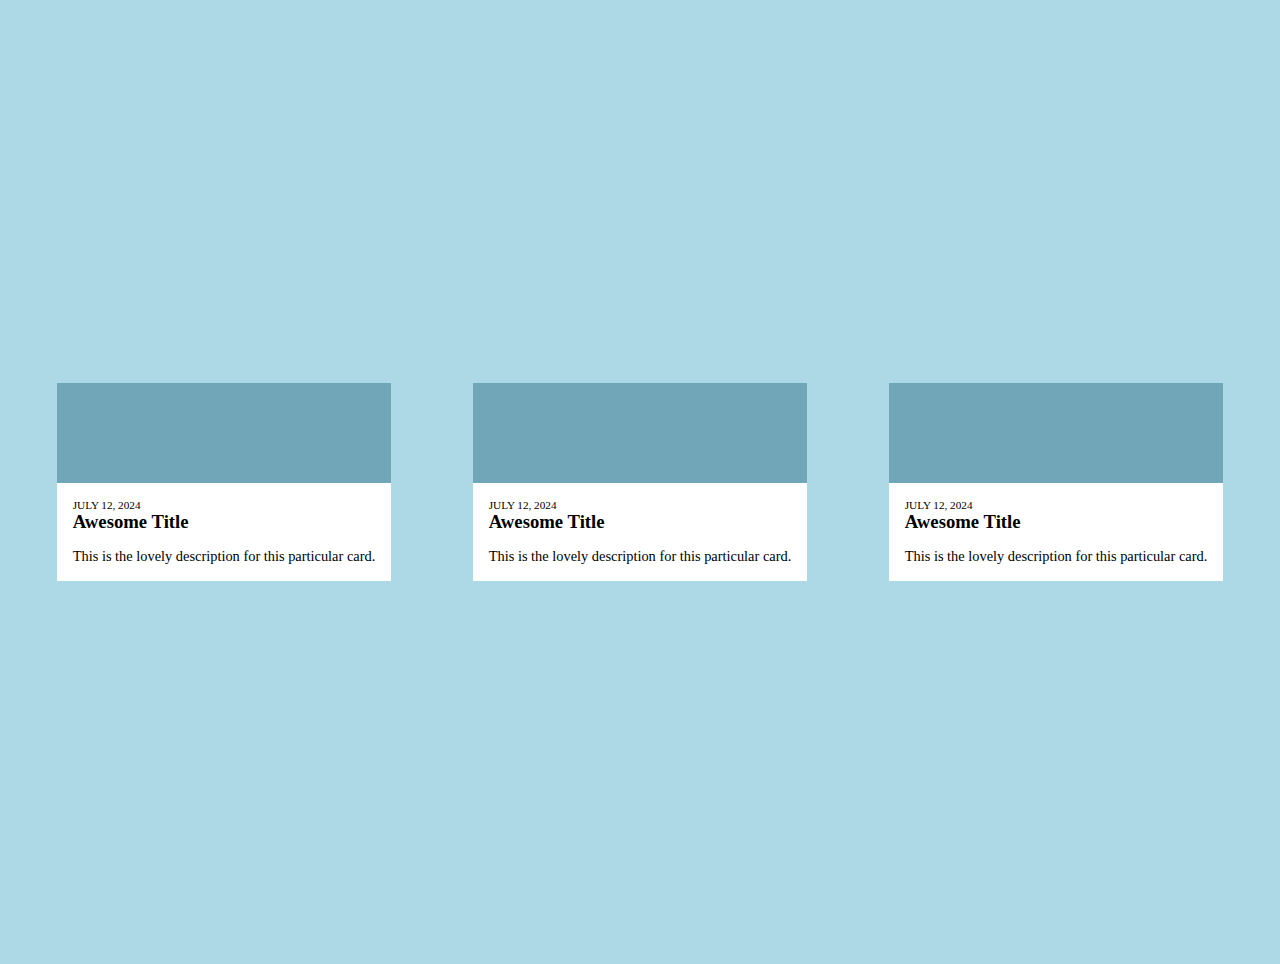
<file: Challenge-1/Instructor-Solution/index.html>
<html>
  <head>
    <link rel="stylesheet" href="styles.css" />
  </head>
  <body>
    <div class="card">
      <span></span>
      <div class="content">
        <p class="date">July 12, 2024</p>
        <h3>Awesome Title</h3>
        <p class="desc">
          This is the lovely description for this particular card.
        </p>
      </div>
    </div>
    <div class="card">
      <span></span>
      <div class="content">
        <p class="date">July 12, 2024</p>
        <h3>Awesome Title</h3>
        <p class="desc">
          This is the lovely description for this particular card.
        </p>
      </div>
    </div>
    <div class="card">
      <span></span>
      <div class="content">
        <p class="date">July 12, 2024</p>
        <h3>Awesome Title</h3>
        <p class="desc">
          This is the lovely description for this particular card.
        </p>
      </div>
    </div>
  </body>
</html>
</file>
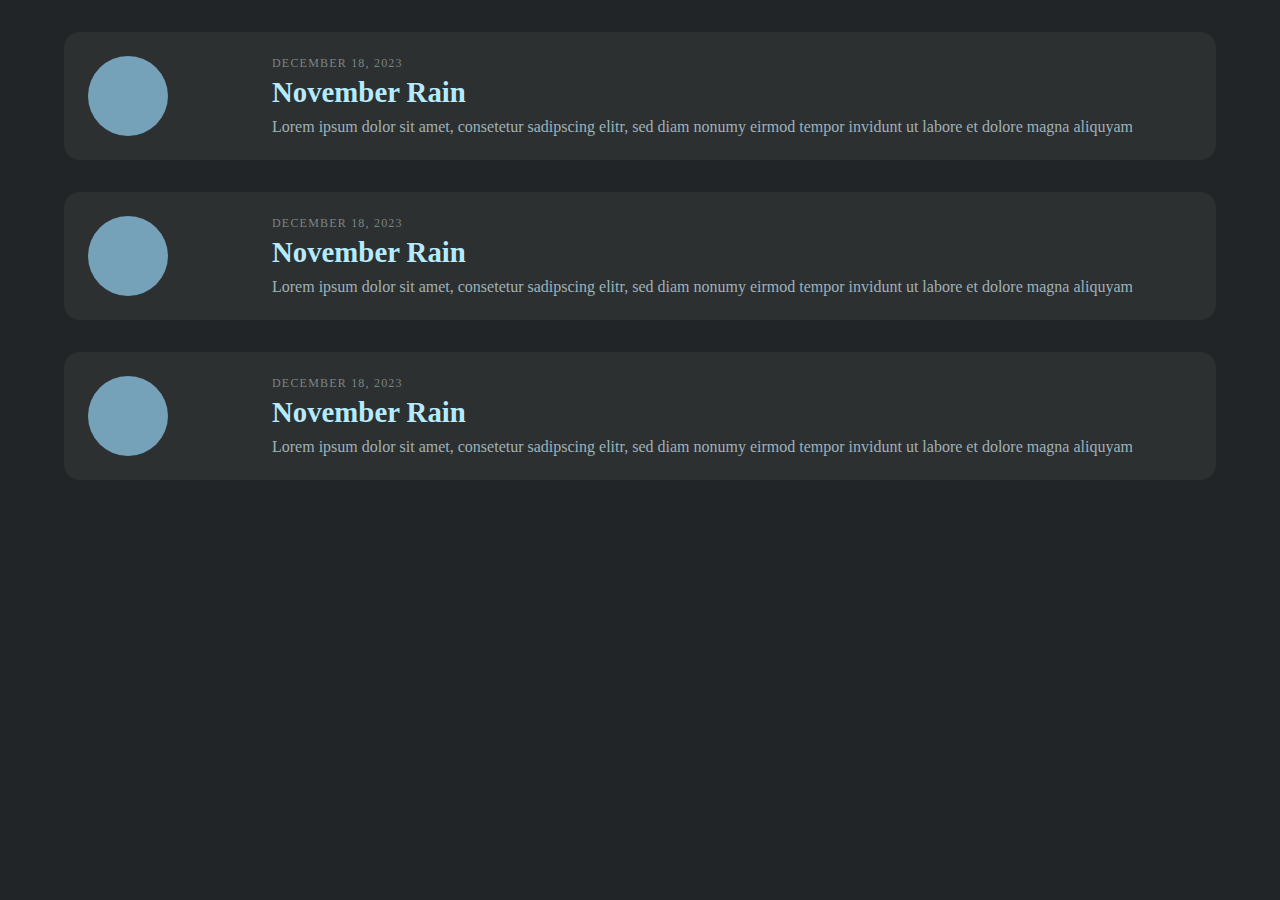
<file: Challenge-2/Instructor-Solution/index.html>
<html>
  <head>
    <link rel="stylesheet" href="styles.css" />
  </head>
  <body>
    <div class="container">
      <div class="card">
        <span></span>
        <div class="content">
          <p class="date">December 18, 2023</p>
          <h3>November Rain</h3>
          <p class="desc">
            Lorem ipsum dolor sit amet, consetetur sadipscing elitr, sed diam
            nonumy eirmod tempor invidunt ut labore et dolore magna aliquyam
          </p>
        </div>
      </div>
      <div class="card">
        <span></span>
        <div class="content">
          <p class="date">December 18, 2023</p>
          <h3>November Rain</h3>
          <p class="desc">
            Lorem ipsum dolor sit amet, consetetur sadipscing elitr, sed diam
            nonumy eirmod tempor invidunt ut labore et dolore magna aliquyam
          </p>
        </div>
      </div>
      <div class="card">
        <span></span>
        <div class="content">
          <p class="date">December 18, 2023</p>
          <h3>November Rain</h3>
          <p class="desc">
            Lorem ipsum dolor sit amet, consetetur sadipscing elitr, sed diam
            nonumy eirmod tempor invidunt ut labore et dolore magna aliquyam
          </p>
        </div>
      </div>
    </div>
  </body>
</html>
</file>
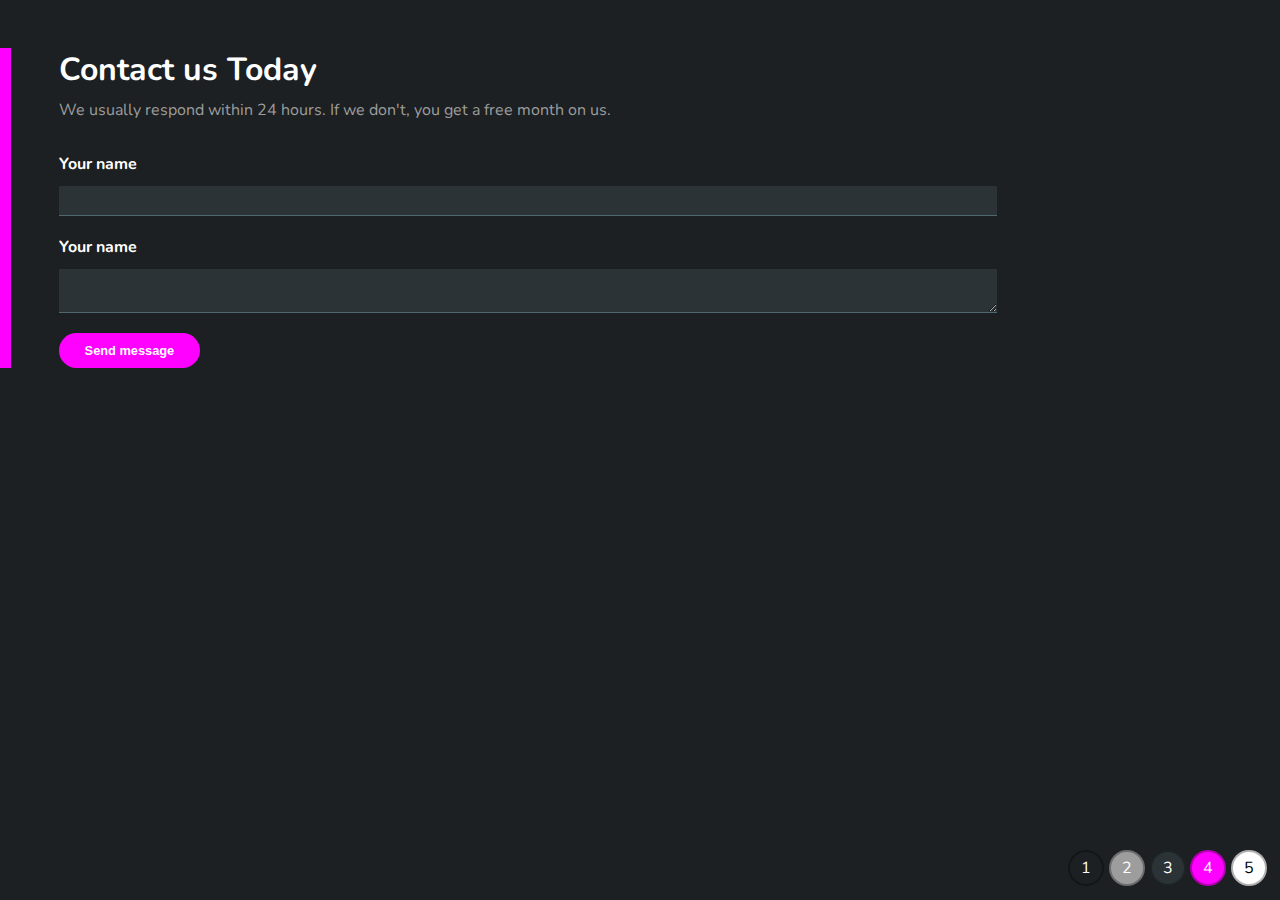
<file: Challenge-3/Instructor-Solution/index.html>
<html>
  <head>
    <link rel="stylesheet" href="styles.css" />
  </head>
  <body>
    <div class="container">
      <h1>Contact us Today</h1>
      <p>
        We usually respond within 24 hours. If we don't, you get a free month on
        us.
      </p>

      <form>
        <label for="name">Your name</label>
        <input type="text" id="name" />

        <label for="name">Your name</label>
        <textarea id="name"></textarea>

        <input type="submit" value="Send message" />
      </form>
    </div>

    <div class="colors">
      <div>1</div>
      <div>2</div>
      <div>3</div>
      <div>4</div>
      <div>5</div>
    </div>
  </body>
</html>
</file>
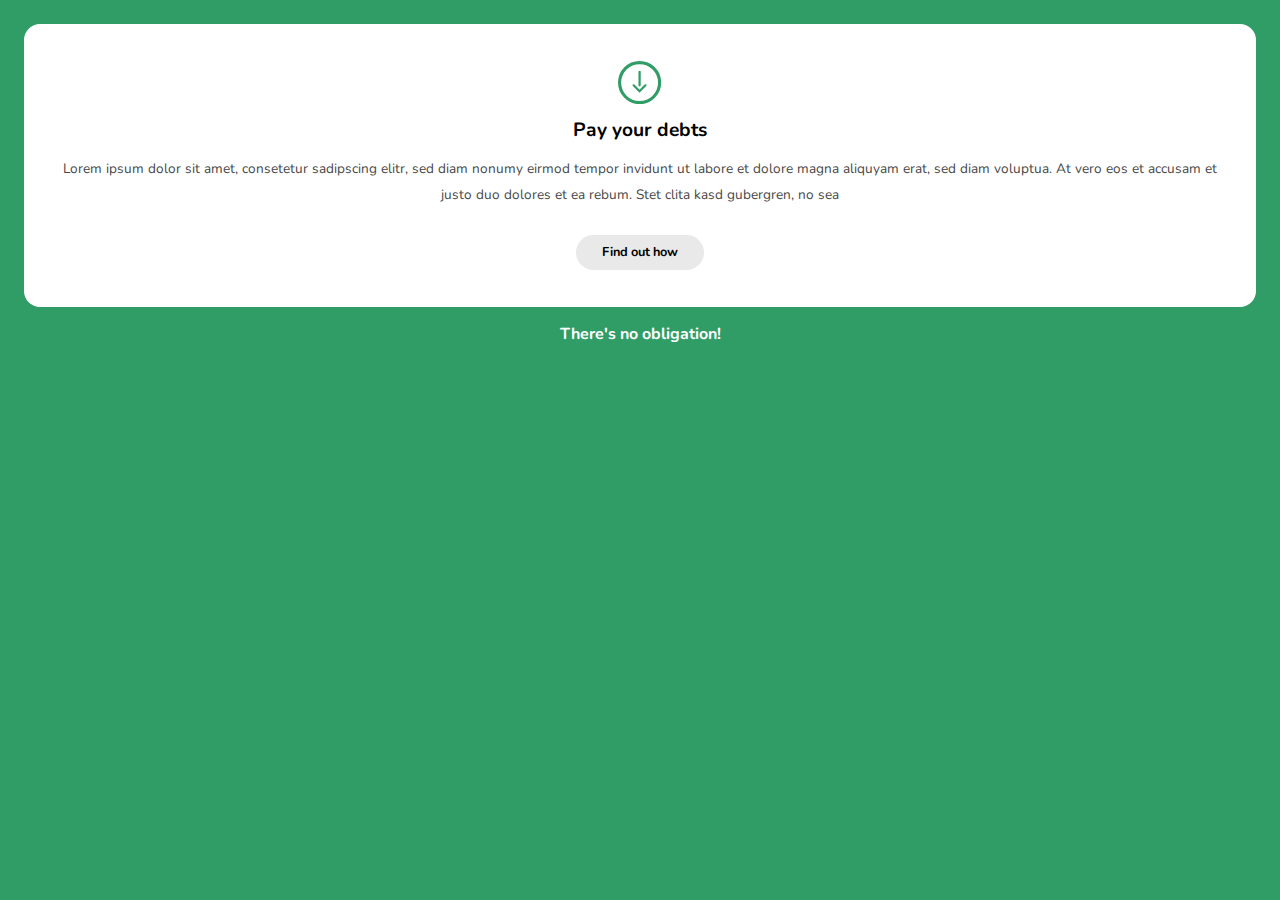
<file: Challenge-4/Instructor-Solution/index.html>
<html>
  <head>
    <link rel="stylesheet" href="styles.css" />
  </head>
  <body>
    <div class="card">
      <svg viewBox="0 0 96 96">
        <g id="down-arrow" transform="translate(-418 -150)">
          <g
            id="Ellipse_2"
            data-name="Ellipse 2"
            transform="translate(418 150)"
            fill="none"
            stroke="#309d67"
            stroke-width="7"
          >
            <circle cx="48" cy="48" r="48" stroke="none" />
            <circle cx="48" cy="48" r="44.5" fill="none" />
          </g>
          <g id="Group_1" data-name="Group 1">
            <path
              id="Path_2"
              data-name="Path 2"
              d="M554,8207.49v29.931"
              transform="translate(-88 -8033.361)"
              fill="none"
              stroke="#309d67"
              stroke-linecap="round"
              stroke-width="5"
            />
            <path
              id="Path_3"
              data-name="Path 3"
              d="M541.8,8246.06l13.07,13.069,13.07-13.069"
              transform="translate(-89 -8042)"
              fill="none"
              stroke="#309d67"
              stroke-linecap="round"
              stroke-width="5"
            />
          </g>
        </g>
      </svg>

      <h1>Pay your debts</h1>

      <p>
        Lorem ipsum dolor sit amet, consetetur sadipscing elitr, sed diam nonumy
        eirmod tempor invidunt ut labore et dolore magna aliquyam erat, sed diam
        voluptua. At vero eos et accusam et justo duo dolores et ea rebum. Stet
        clita kasd gubergren, no sea
      </p>

      <a href="#">Find out how</a>
    </div>

    <p class="obligation">There's no obligation!</p>
  </body>
</html>
</file>
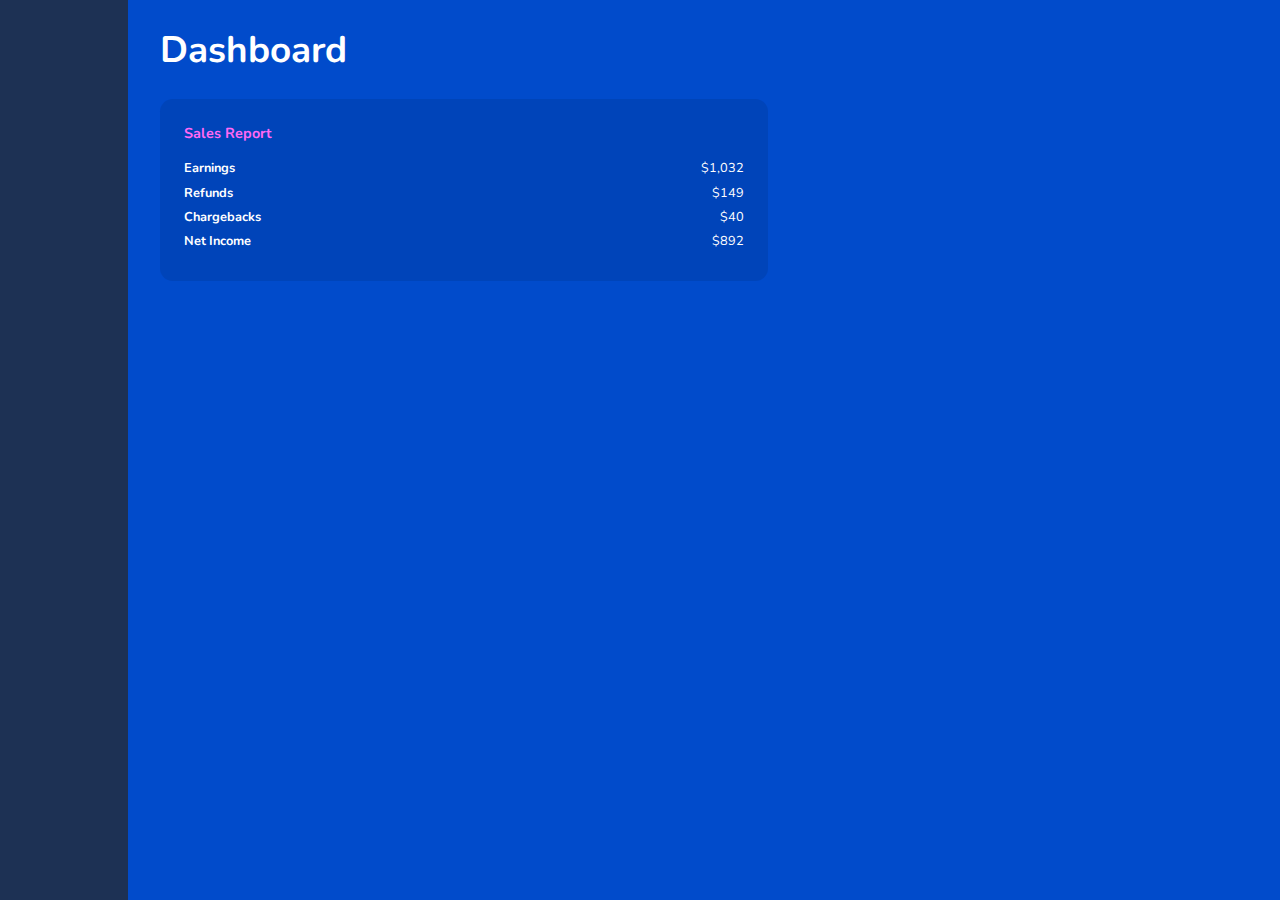
<file: Challenge-5/Instructor-Solution/index.html>
<html>
  <head>
    <link rel="stylesheet" href="styles.css" />
  </head>
  <body>
    <sidebar></sidebar>
    <main>
      <h1>Dashboard</h1>

      <div class="content">
        <h3>Sales Report</h3>

        <ul>
          <li><strong>Earnings</strong><span>$1,032</span></li>
          <li><strong>Refunds</strong><span>$149</span></li>
          <li><strong>Chargebacks</strong><span>$40</span></li>
          <li><strong>Net Income</strong><span>$892</span></li>
        </ul>
      </div>
    </main>
  </body>
</html>
</file>
<file: Challenge-1/Instructor-Solution/styles.css>
html, body {
    margin: 0;
    padding: 0;
}

body {
    height: 100vh;
    display: grid;
    grid-template-columns: repeat(3, auto);
    place-items: center;
    background: lightblue;
    grid-gap: 2em;
}

.card {
    background: white;
}
span {
    height: 100px;
    display: block;
    width: 100%;
    background: #71A6B8;
}

p.date {
    text-align: center;
    font-size: .7em;
    text-transform: uppercase;
}
h3 {
    margin: 0;
}
p.desc {
    font-size: .9em;
}

/* 
   Use the following properties
   to fix the alignment and white
   space issues on the rulesets
   below this comment.
   
   margin, padding, text-align
   
*/

/* Instructor's Solution */

body {
    padding: 2em;
}
.content {
    padding: 1em;
}

p.date {
    text-align: left;
    margin: 0;
}

h3 {

}

p.desc {
    margin-bottom: 0;
}
</file>
<file: Challenge-2/Instructor-Solution/styles.css>
html, body {
    margin: 0;
    padding: 0;
}
body {
    background: #212527;
    color: #9FB2B9;
}

.container {
    display: grid;
    width: 100%;
    margin: 2em auto 0;
}
.card {
    background: #337590;
    display: grid;
    grid-template-columns: 1fr 5fr;
    align-items: center;
    border-radius: 1em;
    margin-bottom: 2em;
}
p, h3 {
    margin: 0;
}
h3 {
    margin-left: 1em;
    margin-top: .5em
}
span {
    width: 5em;
    height: 5em;
    background: #75A2B8;
    border-radius: 50%;
}

/* 

   Your fixes below:
   
   My solution included using the following properties:  
   width, background, padding, margin,
   text-transform, font-size, letter-spacing & color
   
*/

/* Instructor's Solution */

.container {
    width: 90%;
}

.card {
    background: #2C3031;
    padding: 1.5em;
}

p.date {
    text-transform: uppercase;
    font-size: .75em;
    letter-spacing: .1em;
    color: #7A8587;
    margin-bottom: .4em;
}

h3 {
    margin: 0 0 .3em;
    color: #B6EAFF;
    font-size: 1.8em;
}
</file>
<file: Challenge-3/Instructor-Solution/styles.css>
@import url('https://fonts.googleapis.com/css?family=Nunito:400,700&display=swap');
html, body {
    margin: 0;
    padding: 0;
}

body {
    background: rgba(0,0,0,.8);
    color: white;
    font-family: 'Nunito';
}

.container {
    margin-top: 3em;
    border-left: .7em  solid gray;
    padding: 0 3em;
}
h1 {
    margin: 0;
}
p {
    color: #9D9D9D;
    margin: .5em 0 2em;
}

label {
    display: block;
    font-weight: bold;
    margin-bottom: .7em;
}
input[type=text], textarea {
    margin-bottom: 1.5em;
    display: block;
    padding: .5em;
    width: 80%;
    background: gray;
    border: none;
    border-bottom: 1px solid lightgray;
    outline: 0;
    color: black;
}
input[type=text]:focus, textarea:focus {
    border-bottom: 1px solid white;
}

input[type=submit] {
    background: gray;
    border: none;
    color: white;
    font-weight: bold;
    padding: .8em 2em;
    border-radius: 2em;
    font-size: .8em;
}

.colors {
    position: absolute;
    bottom: 0;
    right: 0;
    padding: .5em;
}
.colors div {
    width: 2em;
    height: 2em;
    background: gray;
    border-radius: 50%;
    margin-bottom: .4em;
    margin-right: .3em;
    float: left;
    text-align: center;
    display: grid;
    place-content: center;
    border: 2px solid rgba(0,0,0,.3);
}
.colors div:nth-child(1) {
    background-color: #1C2022;
}
.colors div:nth-child(2) {
    background-color: #9D9D9D;
}
.colors div:nth-child(3) {
    background-color: #2B3337;
}
.colors div:nth-child(4) {
    background-color: #FF01FF;
}
.colors div:nth-child(5) {
    background-color: white;
    color: black;
}


/*
    Your fixes below!
    
    Use these colors codes: 
    (1) #1C2022
    (2) #9D9D9D
    (3) #2B3337
    (4) #FF01FF
    (5) white
*/

/* Instructor's Solution */

body {
    background: #1C2022;
}

.container {
    border-left: .7em  solid #FF01FF;
}

p {
    color: #9D9D9D;
}

input[type=text], textarea {
    background: #2B3337;
    border-bottom: 1px solid #506671;
    color: #9D9D9D;
}

input[type=text]:focus, textarea:focus {
    border-bottom: 1px solid #FF01FF;
}

input[type=submit] {
    background: #FF01FF;
}
</file>
<file: Challenge-4/Instructor-Solution/styles.css>
@import url('https://fonts.googleapis.com/css?family=Nunito:400,700&display=swap');
html, body {
    margin: 0;
    padding: 0;
}

body {
    background: #309D67;
    padding: .4em;
    font-family: 'Nunito', sans-serif;
}

.card {
    background: white;
    border-radius: 1em;
    padding: 2.3em;
    text-align: center;
}

svg {
    width: 5em;
}

h1 {
    font-size: 1em;
    font-weight: normal;
}

.card p {
    font-size: .85em;
    color: #474747;
}

a {

    display: inline-block;
    color: black;
    text-decoration: none;
    font-weight: bold;
    border-radius: 5em;
    font-size: .8em;
}
.obligation {
    text-align: center;
    color: white;
    font-weight: bold;
    margin-bottom: 0;
}

/*

    Your fixes below:
    
    Use the following properties and rulesets
    to improve the visual hierarchy of this
    design
    
*/

/* Instructor's Solution */

body {
    padding: 1.5em;
}

svg {
    width: 2.7em;
}

h1 {
    font-size: 1.2em;
    font-weight: bold;
}

.card p {
    line-height: 1.9em;
    color: auto;
}

a {
    background: #e9e9e9;
    padding: .7em 2em;
    margin-top: 1em;
}
</file>
<file: Challenge-5/Instructor-Solution/styles.css>
@import url('https://fonts.googleapis.com/css?family=Nunito:400,700&display=swap');
html, body {
    margin: 0;
    padding: 0;
}

body {
    background: #014BCB;
    display: grid;
    grid-template-columns: 10% auto;
    height: 100vh;
    color: white;
    font-family: 'Nunito';
    grid-gap: .5em;
}
sidebar {
    background: #1D3154;
}
.content {
    background: #6C22FF;
    padding: .5em;
    width: 50%;
    margin-right: 2em;
    border-radius: .8em;
}
h1 {
    margin-left: 1em;
    font-size: 1em;
}
h3 {
    margin: 0;
    font-size: .9em;
    color: #FF69F5;
}

ul {
    list-style-type: none;
    padding: 0;
    margin-bottom: 0;
}
li {
    margin-bottom: .5em;
    font-size: .8em;
}
span {
    float: right;
}

/*  
    Your Fixes Below
    
    Please keep the same background color
    and the same sidebar background color.
    
*/

/* Instructor's Solution */

body {
    grid-gap: 2em;    /* Improve the white space */
}

.content {
    background: #0044B9;  /* Improve the color/contrast */
    padding: 1.5em;     /* Improve the white space */
}

h1 {
    margin-left: 0;  /* Improve the alignment */
    font-size: 2.3em;   /* Improve the visual hierarchy */
}
</file>
